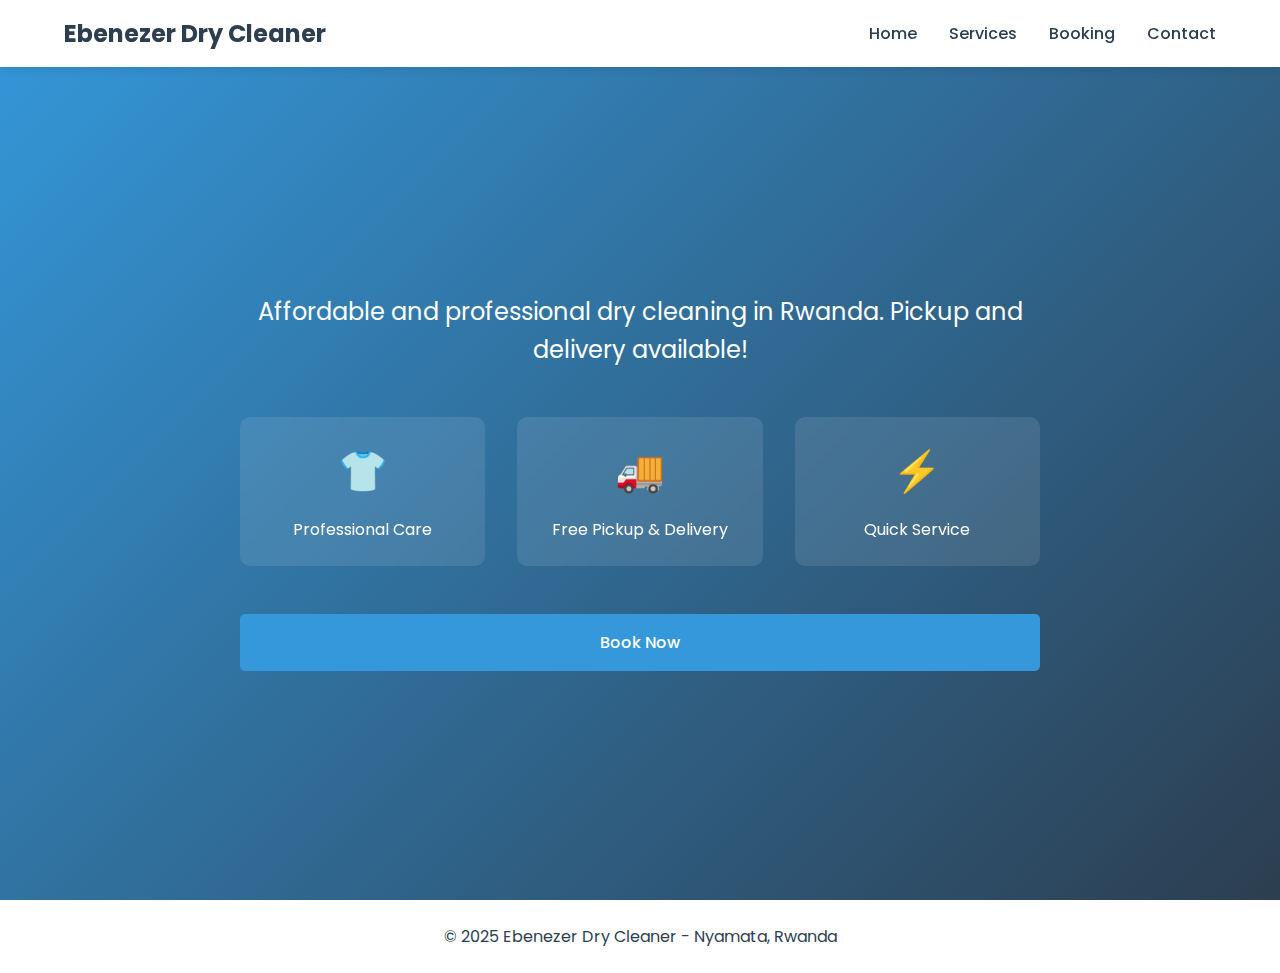
<file: index.html>
<!DOCTYPE html>
<html lang="en">
<head>
    <meta charset="UTF-8">
    <meta name="viewport" content="width=device-width, initial-scale=1.0, maximum-scale=1.0, user-scalable=no">
    <meta name="theme-color" content="#3498db">
    <title>Ebenezer Dry Cleaner</title>
    <link rel="stylesheet" href="style.css">
    <link href="https://fonts.googleapis.com/css2?family=Poppins:wght@300;400;600&display=swap" rel="stylesheet">
</head>
<body>
    <header class="main-header">
        <div class="logo">
            <h1>Ebenezer Dry Cleaner</h1>
        </div>
        <nav class="main-nav">
            <a href="index.html" class="nav-link">Home</a>
            <a href="services.html" class="nav-link">Services</a>
            <a href="booking.html" class="nav-link">Booking</a>
            <a href="contact.html" class="nav-link">Contact</a>
        </nav>
    </header>
    <main class="hero-section">
        <div class="hero-content">
            <div class="hero-text-content">
                <p class="hero-text">Affordable and professional dry cleaning in Rwanda. Pickup and delivery available!</p>
                <div class="hero-features">
                    <div class="feature">
                        <span class="feature-icon">👕</span>
                        <p>Professional Care</p>
                    </div>
                    <div class="feature">
                        <span class="feature-icon">🚚</span>
                        <p>Free Pickup & Delivery</p>
                    </div>
                    <div class="feature">
                        <span class="feature-icon">⚡</span>
                        <p>Quick Service</p>
                    </div>
                </div>
                <a href="booking.html" class="cta-button">Book Now</a>
            </div>
        </div>
    </main>
    <footer class="main-footer">
        <p>© 2025 Ebenezer Dry Cleaner - Nyamata, Rwanda</p>
    </footer>
</body>
</html>
</file>
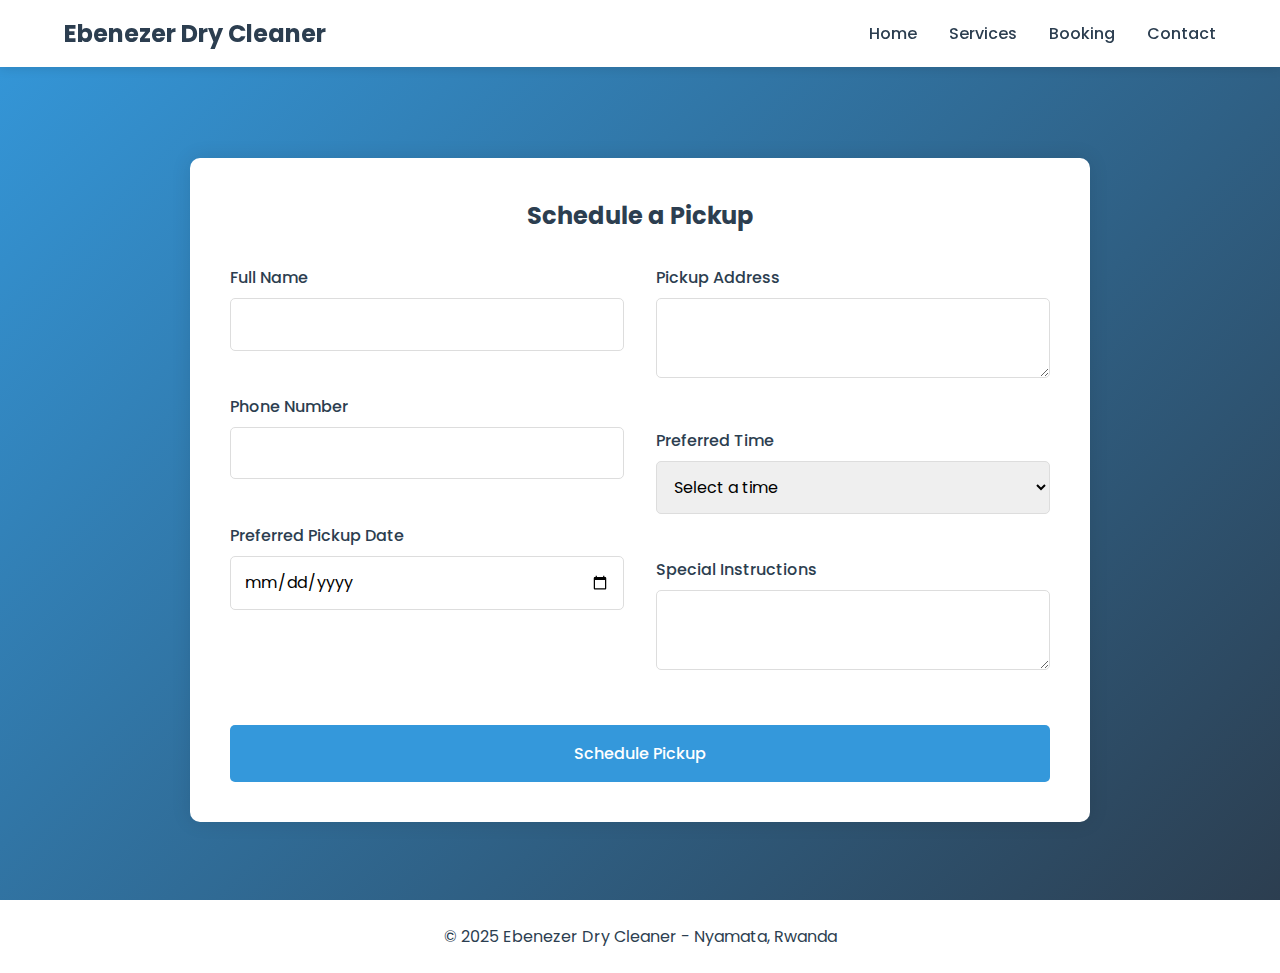
<file: booking.html>
<!DOCTYPE html>
<html lang="en">
<head>
    <meta charset="UTF-8">
    <meta name="viewport" content="width=device-width, initial-scale=1.0, maximum-scale=1.0, user-scalable=no">
    <meta name="theme-color" content="#3498db">
    <title>Booking - Ebenezer Dry Cleaner</title>
    <link rel="stylesheet" href="style.css">
    <link href="https://fonts.googleapis.com/css2?family=Poppins:wght@300;400;600&display=swap" rel="stylesheet">
</head>
<body>
    <header class="main-header">
        <div class="logo">
            <h1>Ebenezer Dry Cleaner</h1>
        </div>
        <nav class="main-nav">
            <a href="index.html" class="nav-link">Home</a>
            <a href="services.html" class="nav-link">Services</a>
            <a href="booking.html" class="nav-link">Booking</a>
            <a href="contact.html" class="nav-link">Contact</a>
        </nav>
    </header>
    <main class="booking-section">
        <div class="form-container">
            <h2>Schedule a Pickup</h2>
            <form class="booking-form" id="bookingForm">
                <div class="form-grid">
                    <div class="form-column">
                        <div class="form-group">
                            <label for="name">Full Name</label>
                            <input type="text" id="name" name="name" required>
                        </div>
                        <div class="form-group">
                            <label for="phone">Phone Number</label>
                            <input type="tel" id="phone" name="phone" required>
                        </div>
                        <div class="form-group">
                            <label for="date">Preferred Pickup Date</label>
                            <input type="date" id="date" name="date" required>
                        </div>
                    </div>
                    <div class="form-column">
                        <div class="form-group">
                            <label for="address">Pickup Address</label>
                            <textarea id="address" name="address" required></textarea>
                        </div>
                        <div class="form-group">
                            <label for="time">Preferred Time</label>
                            <select id="time" name="time" required>
                                <option value="">Select a time</option>
                                <option value="morning">Morning (8:00 - 12:00)</option>
                                <option value="afternoon">Afternoon (12:00 - 16:00)</option>
                                <option value="evening">Evening (16:00 - 19:00)</option>
                            </select>
                        </div>
                        <div class="form-group">
                            <label for="notes">Special Instructions</label>
                            <textarea id="notes" name="notes"></textarea>
                        </div>
                    </div>
                </div>
                <button type="submit" class="cta-button">Schedule Pickup</button>
            </form>
            <div id="formMessage" class="form-message" style="display: none;"></div>
        </div>
    </main>
    
    <script>
        document.getElementById('bookingForm').addEventListener('submit', function(e) {
            e.preventDefault();
            
            const formData = new FormData(this);
            
            fetch('process_booking.php', {
                method: 'POST',
                body: formData
            })
            .then(response => response.json())
            .then(data => {
                const messageDiv = document.getElementById('formMessage');
                if (data.success) {
                    messageDiv.innerHTML = 'Thank you! Your booking request has been sent. We will contact you shortly.';
                    messageDiv.className = 'form-message success';
                    this.reset();
                } else {
                    messageDiv.innerHTML = 'Sorry, there was an error sending your booking request. Please try again or contact us directly.';
                    messageDiv.className = 'form-message error';
                }
                messageDiv.style.display = 'block';
            })
            .catch(error => {
                const messageDiv = document.getElementById('formMessage');
                messageDiv.innerHTML = 'Sorry, there was an error sending your booking request. Please try again or contact us directly.';
                messageDiv.className = 'form-message error';
                messageDiv.style.display = 'block';
            });
        });
    </script>
    <footer class="main-footer">
        <p>© 2025 Ebenezer Dry Cleaner - Nyamata, Rwanda</p>
    </footer>
</body>
</html>
</file>
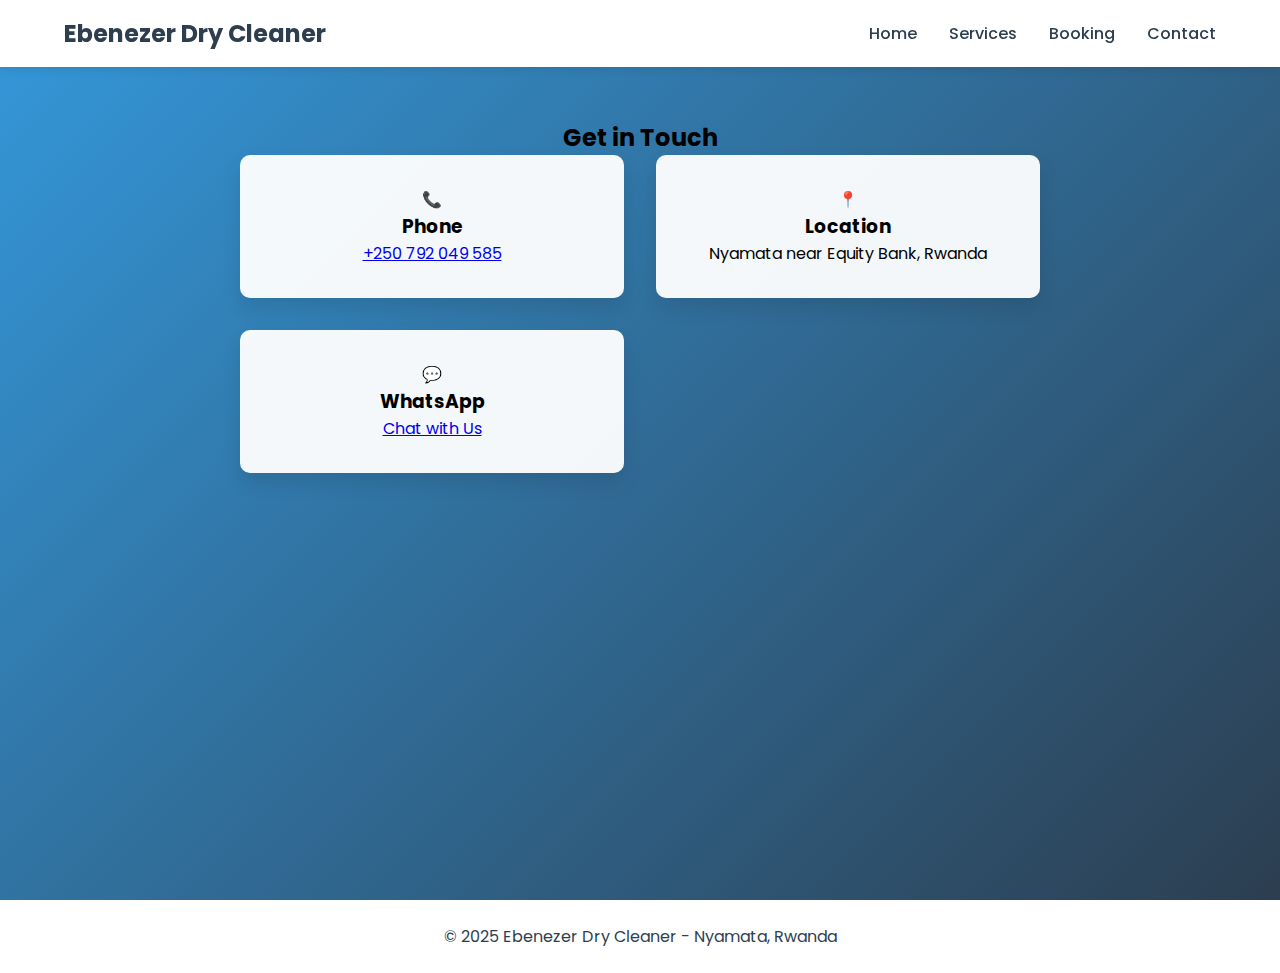
<file: contact.html>
<!DOCTYPE html>
<html lang="en">
<head>
    <meta charset="UTF-8">
    <meta name="viewport" content="width=device-width, initial-scale=1.0">
    <title>Contact Us - Ebenezer Dry Cleaner</title>
    <link rel="stylesheet" href="style.css">
    <link href="https://fonts.googleapis.com/css2?family=Poppins:wght@300;400;600&display=swap" rel="stylesheet">
</head>
<body>
    <header class="main-header">
        <div class="logo">
            <h1>Ebenezer Dry Cleaner</h1>
        </div>
        <nav class="main-nav">
            <a href="index.html" class="nav-link">Home</a>
            <a href="services.html" class="nav-link">Services</a>
            <a href="booking.html" class="nav-link">Booking</a>
            <a href="contact.html" class="nav-link">Contact</a>
        </nav>
    </header>
    <main class="contact-section">
        <div class="contact-container">
            <h2>Get in Touch</h2>
            <div class="contact-info">
                <div class="contact-card">
                    <div class="contact-icon">📞</div>
                    <h3>Phone</h3>
                    <p><a href="tel:+250792049585">+250 792 049 585</a></p>
                </div>
                <div class="contact-card">
                    <div class="contact-icon">📍</div>
                    <h3>Location</h3>
                    <p>Nyamata near Equity Bank, Rwanda</p>
                </div>
                <div class="contact-card">
                    <div class="contact-icon">💬</div>
                    <h3>WhatsApp</h3>
                    <p><a href="https://wa.me/250792049585" target="_blank" class="whatsapp-button">Chat with Us</a></p>
                </div>
            </div>
        </div>
    </main>
    <footer class="main-footer">
        <p>© 2025 Ebenezer Dry Cleaner - Nyamata, Rwanda</p>
    </footer>
</body>
</html>
</file>
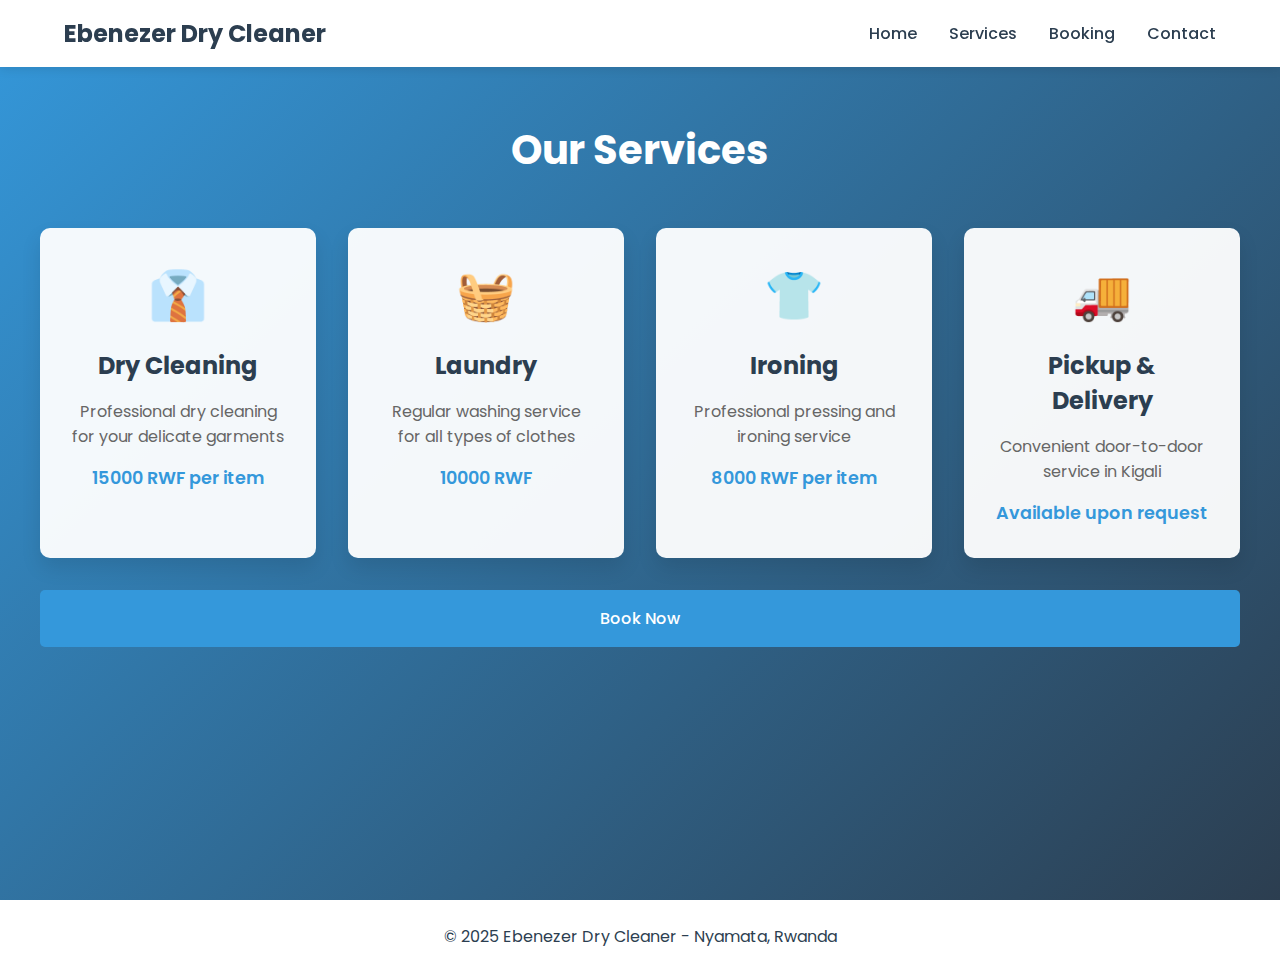
<file: services.html>
<!DOCTYPE html>
<html lang="en">
<head>
    <meta charset="UTF-8">
    <meta name="viewport" content="width=device-width, initial-scale=1.0, maximum-scale=1.0, user-scalable=no">
    <meta name="theme-color" content="#3498db">
    <title>Our Services - Ebenezer Dry Cleaner</title>
    <link rel="stylesheet" href="style.css">
    <link href="https://fonts.googleapis.com/css2?family=Poppins:wght@300;400;600&display=swap" rel="stylesheet">
</head>
<body>
    <header class="main-header">
        <div class="logo">
            <h1>Ebenezer Dry Cleaner</h1>
        </div>
        <nav class="main-nav">
            <a href="index.html" class="nav-link">Home</a>
            <a href="services.html" class="nav-link">Services</a>
            <a href="booking.html" class="nav-link">Booking</a>
            <a href="contact.html" class="nav-link">Contact</a>
        </nav>
    </header>
    <main class="services-section">
        <div class="services-container">
            <h2>Our Services</h2>
            <div class="services-grid">
                <div class="service-card">
                    <div class="service-icon">👔</div>
                    <h3>Dry Cleaning</h3>
                    <p class="service-description">Professional dry cleaning for your delicate garments</p>
                    <p class="service-price">15000 RWF per item</p>
                </div>
                <div class="service-card">
                    <div class="service-icon">🧺</div>
                    <h3>Laundry</h3>
                    <p class="service-description">Regular washing service for all types of clothes</p>
                    <p class="service-price">10000 RWF</p>
                </div>
                <div class="service-card">
                    <div class="service-icon">👕</div>
                    <h3>Ironing</h3>
                    <p class="service-description">Professional pressing and ironing service</p>
                    <p class="service-price">8000 RWF per item</p>
                </div>
                <div class="service-card">
                    <div class="service-icon">🚚</div>
                    <h3>Pickup & Delivery</h3>
                    <p class="service-description">Convenient door-to-door service in Kigali</p>
                    <p class="service-price">Available upon request</p>
                </div>
            </div>
            <div class="service-cta">
                <a href="booking.html" class="cta-button">Book Now</a>
            </div>
        </div>
    </main>
    <footer class="main-footer">
        <p>© 2025 Ebenezer Dry Cleaner - Nyamata, Rwanda</p>
    </footer>
</body>
</html>
</file>
<file: style.css>
/* Base styles */
* {
    margin: 0;
    padding: 0;
    box-sizing: border-box;
    font-family: 'Poppins', sans-serif;
}

body {
    min-height: 100vh;
}

/* Header styles */
.main-header {
    position: fixed;
    width: 100%;
    padding: 1rem 5%;
    background: white;
    display: flex;
    justify-content: space-between;
    align-items: center;
    box-shadow: 0 2px 10px rgba(0,0,0,0.1);
    z-index: 1000;
}

.logo h1 {
    font-size: 1.5rem;
    color: #2c3e50;
}

.main-nav {
    display: flex;
    gap: 2rem;
}

.nav-link {
    color: #2c3e50;
    text-decoration: none;
    font-weight: 500;
    transition: color 0.3s ease;
}

.nav-link:hover {
    color: #3498db;
}

/* Hero section styles */
.hero-section {
    background: linear-gradient(135deg, #3498db, #2c3e50);
    min-height: 100vh;
    display: flex;
    align-items: center;
    padding: 6rem 2rem 2rem;
}

.hero-content {
    max-width: 800px;
    margin: 0 auto;
    text-align: center;
}

.hero-text {
    color: white;
    font-size: 1.5rem;
    margin-bottom: 3rem;
    line-height: 1.6;
}

.hero-features {
    display: grid;
    grid-template-columns: repeat(3, 1fr);
    gap: 2rem;
    margin-bottom: 3rem;
}

.feature {
    background: rgba(255, 255, 255, 0.1);
    padding: 1.5rem;
    border-radius: 10px;
    backdrop-filter: blur(5px);
}

.feature-icon {
    font-size: 2.5rem;
    margin-bottom: 1rem;
    display: block;
}

.feature p {
    color: white;
    font-size: 1rem;
}

.cta-button {
    display: inline-block;
    padding: 1rem 2.5rem;
    background: white;
    color: #3498db;
    text-decoration: none;
    border-radius: 50px;
    font-weight: 600;
    transition: transform 0.3s ease, box-shadow 0.3s ease;
}

.cta-button:hover {
    transform: translateY(-3px);
    box-shadow: 0 5px 15px rgba(0,0,0,0.2);
}

/* Footer styles */
.main-footer {
    background: white;
    padding: 1.5rem;
    text-align: center;
    color: #2c3e50;
}

/* Responsive styles */
@media screen and (max-width: 768px) {
    .main-header {
        flex-direction: column;
        padding: 1rem;
    }

    .logo {
        margin-bottom: 1rem;
    }

    .main-nav {
        gap: 1rem;
    }

    .hero-features {
        grid-template-columns: 1fr;
    }

    .hero-text {
        font-size: 1.2rem;
    }
}

/* Add these styles at the end of your existing style.css file */

/* Services page styles */
.services-section {
    background: linear-gradient(135deg, #3498db, #2c3e50);
    min-height: 100vh;
    padding: 120px 20px 40px;
}

.services-container {
    max-width: 1200px;
    margin: 0 auto;
    text-align: center;
}

.services-container h2 {
    color: white;
    font-size: 2.5rem;
    margin-bottom: 3rem;
}

.services-grid {
    display: grid;
    grid-template-columns: repeat(auto-fit, minmax(250px, 1fr));
    gap: 2rem;
    margin-bottom: 2rem;
}

.service-card {
    background: rgba(255, 255, 255, 0.95);
    padding: 2rem;
    border-radius: 10px;
    box-shadow: 0 10px 20px rgba(0,0,0,0.1);
    transition: transform 0.3s ease;
}

.service-card:hover {
    transform: translateY(-5px);
}

.service-icon {
    font-size: 3rem;
    margin-bottom: 1rem;
}

.service-card h3 {
    color: #2c3e50;
    margin-bottom: 1rem;
    font-size: 1.5rem;
}

.service-description {
    color: #666;
    margin-bottom: 1rem;
    min-height: 48px;
}

.service-price {
    color: #3498db;
    font-weight: 600;
    font-size: 1.1rem;
}

/* Contact page styles */
.contact-section {
    background: linear-gradient(135deg, #3498db, #2c3e50);
    min-height: 100vh;
    padding: 120px 20px 40px;
}

.contact-container {
    max-width: 800px;
    margin: 0 auto;
    text-align: center;
}

.contact-info {
    display: grid;
    grid-template-columns: repeat(auto-fit, minmax(250px, 1fr));
    gap: 2rem;
}

.contact-card {
    background: rgba(255, 255, 255, 0.95);
    padding: 2rem;
    border-radius: 10px;
    box-shadow: 0 10px 20px rgba(0,0,0,0.1);
    transition: transform 0.3s ease;
}

.contact-card:hover {
    transform: translateY(-5px);
}

/* Booking page styles */
.booking-section {
    background: linear-gradient(135deg, #3498db, #2c3e50);
    min-height: 100vh;
    padding: 120px 20px 40px;
    display: flex;
    align-items: center;
    justify-content: center;
}

.form-container {
    background: white;
    padding: 2.5rem;
    border-radius: 10px;
    box-shadow: 0 0 20px rgba(0,0,0,0.1);
    width: 100%;
    max-width: 900px;
}

.form-grid {
    display: grid;
    grid-template-columns: 1fr 1fr;
    gap: 2rem;
    margin-bottom: 1.5rem;
}

.form-column {
    display: flex;
    flex-direction: column;
    gap: 1.2rem;
}

.cta-button {
    width: auto;
    min-width: 200px;
    margin: 0 auto;
    display: block;
}

@media screen and (max-width: 768px) {
    .form-grid {
        grid-template-columns: 1fr;
        gap: 1rem;
    }
    
    .form-container {
        padding: 1.5rem;
    }
}

.form-container h2 {
    text-align: center;
    color: #2c3e50;
    margin-bottom: 2rem;
}

.form-group {
    margin-bottom: 1.5rem;
}

.form-group label {
    display: block;
    margin-bottom: 0.5rem;
    color: #2c3e50;
    font-weight: 500;
}

.form-group input,
.form-group select,
.form-group textarea {
    width: 100%;
    padding: 0.8rem;
    border: 1px solid #ddd;
    border-radius: 5px;
    font-size: 1rem;
}

.form-group textarea {
    min-height: 80px;
    resize: vertical;
}

.cta-button {
    background: #3498db;
    color: white;
    border: none;
    padding: 1rem 2rem;
    border-radius: 5px;
    cursor: pointer;
    width: 100%;
    font-size: 1rem;
    font-weight: 500;
    margin-top: 1rem;
}

.cta-button:hover {
    background: #2980b9;
}

.form-message {
    margin-top: 1rem;
    padding: 1rem;
    border-radius: 5px;
    text-align: center;
}

.form-message.success {
    background: #d4edda;
    color: #155724;
}

.form-message.error {
    background: #f8d7da;
    color: #721c24;
}

.max-width: 900px;
    margin: 0 auto;
    background: rgba(255, 255, 255, 0.95);
    padding: 2.5rem;
    border-radius: 15px;
    box-shadow: 0 10px 30px rgba(0,0,0,0.1);
}

/* Responsive adjustments */
@media screen and (max-width: 768px) {
    .services-grid,
    .contact-info {
        grid-template-columns: 1fr;
        gap: 1.5rem;
    }
    
    .services-container h2,
    .contact-container h2 {
        font-size: 2rem;
    }
}
</file>
